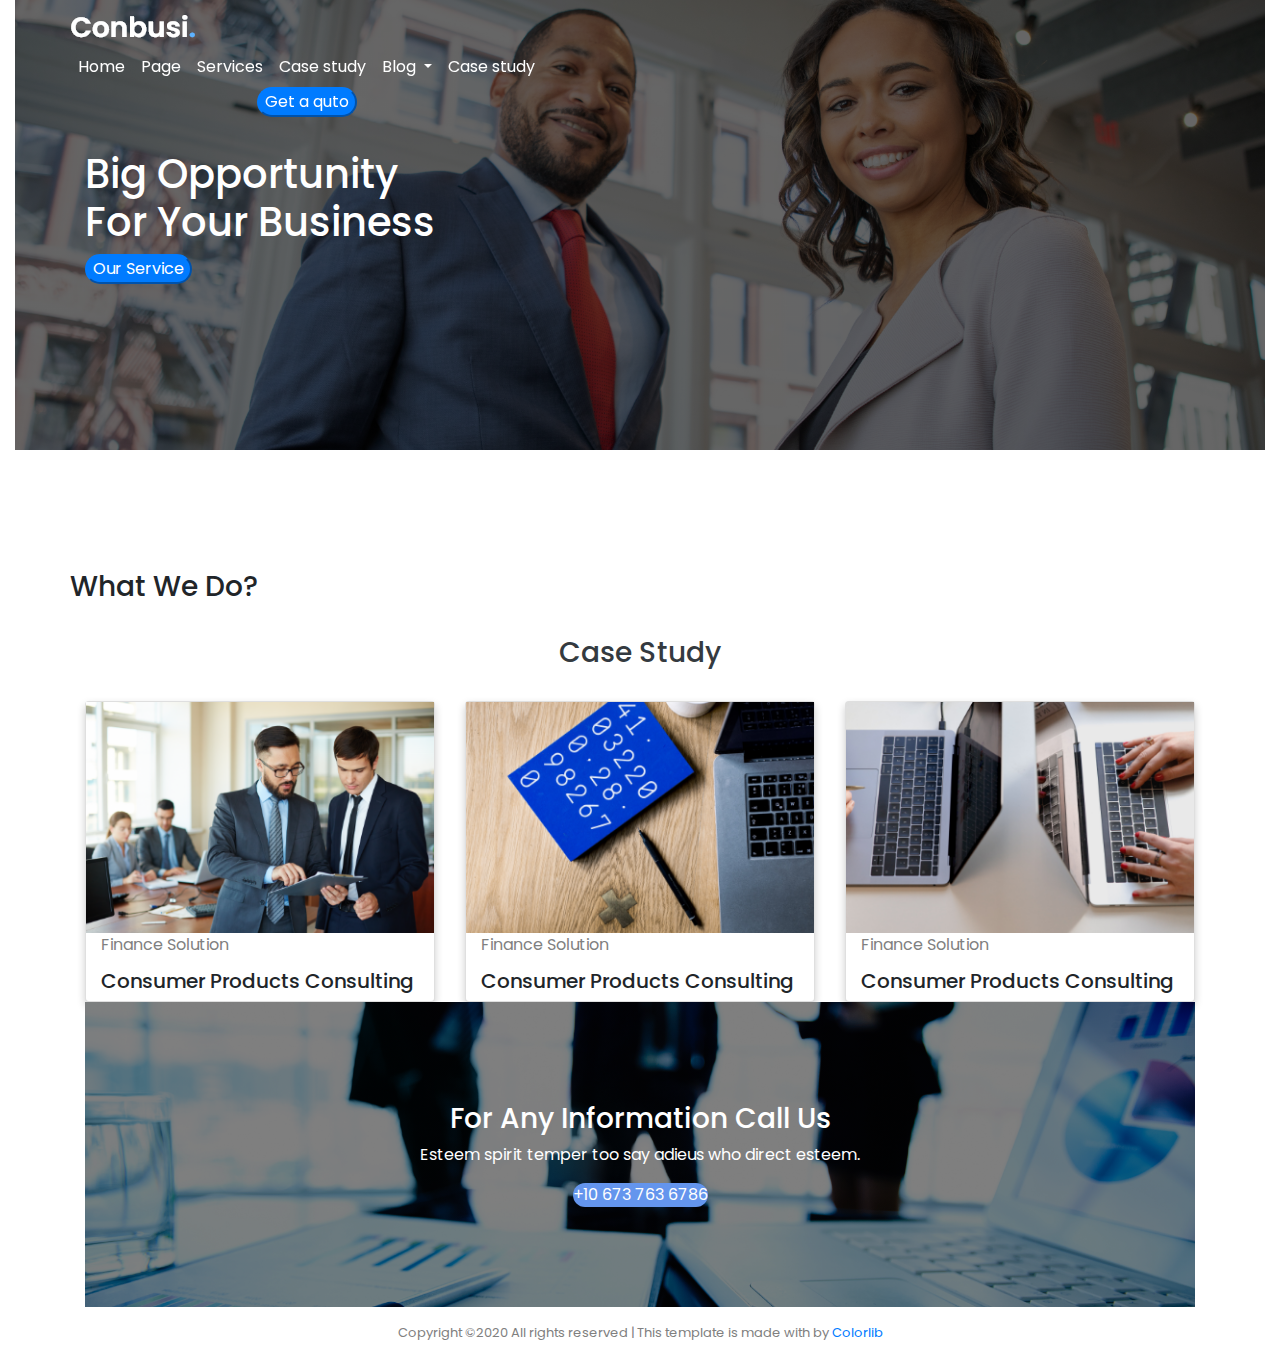
<file: HTML Templatet 2/index.html>
<!doctype html>
<html lang="en">

<head>
  <!-- Required meta tags -->
  <meta charset="utf-8">
  <meta name="viewport" content="width=device-width, initial-scale=1, shrink-to-fit=no">

  <!-- Bootstrap CSS -->
  <link rel="stylesheet" href="https://maxcdn.bootstrapcdn.com/bootstrap/4.4.1/css/bootstrap.min.css">
  <!-- google fonts -->
  <link href="https://fonts.googleapis.com/css?family=Poppins&display=swap" rel="stylesheet">
  <!-- style CSS -->
  <link rel="stylesheet" href="style.css">

  <title> Conbusi. </title>
</head>

<body>
  <!-- navbar start-->
  <nav class="navbar navbar-expand-lg  fixed-top ">
    <div class="container">
      <div class="row">
        <div class="navbar-inside">
          <img src="img/logo.png" alt="img ">
          <div class="text-center ">
            <ul class="navbar-nav ">
              <li> <a class="nav-link" href="#">Home</a> </li>
              <li><a class="nav-link" href="#">Page</a></li>
              <li><a class="nav-link" href="#">Services</a></li>
              <li><a class="nav-link" href="#">Case study</a></li>
              <li class="nav-item dropdown">
                <a class="nav-link dropdown-toggle" href="#" id="navbarDropdown" role="button"
                  data-toggle="dropdown">Blog </a>
                <div class="dropdown-menu" aria-labelledby="navbarDropdown">
                  <a class="dropdown-item" href="#">Blog</a>
                  <a class="dropdown-item" href="#">Blog 1 </a>
                  <a class="dropdown-item" href="#">Blog 2</a>
                </div>
              </li>
              <li><a class="nav-link" href="#">Case study</a></li>
            </ul>
            <button type="button" class="navbar-btn btn-primary">Get a quto</button>
          </div>
        </div>
      </div>
    </div>
  </nav>

  <!-- navbar End-->

  <!-- icon card start-->




  <!-- icon card end-->

  <!-- Banner Start-->

  <div class="banner">
    <div class="container-fluid">
      <div class="row">
        <div class="col-md-12 col-sm-12 col-xs-12">
          <div class="banner-image">
            <div class="row">
              <div class="container text-left">
                <h1>Big Opportunity <br>For Your Business</h1>
                <button type="button" class=" banner-btn btn-primary">Our Service</button>
              </div>
            </div>
          </div>
        </div>
      </div>
    </div>
    <!-- Banner End-->

    <!-- First banner start -->
    <div class="container-fluid">
      <div class="row">
        <div class="col-sm-4"></div>
        <div class="col-sm-8"></div>
      </div>
    </div>
    <!-- First banner End-->
    <br><br>
    <br>
    <br>
    <br>

    <!-- card icon start -->
    <div class="container">
      <div class="row">
        <h3>What We Do?</h3>
        <div class="col-sm-4"></div>
        <div class="col-sm-4"></div>
        <div class="col-sm-4"></div>
      </div>
    </div>

    <!-- card icon End-->

    <!-- About Service start -->
    <div class="container">
      <div class="row">
        <div class="col-sm-4"></div>
        <div class="col-sm-8"></div>
      </div>
    </div>
    <!-- About Service End-->

    <br>
    <div class="container">
      <h3 class="text-center text-dark">Case Study</h3>
      <br />
      <div class="row">
        <div class="col-sm-4">
          <div class="card">
            <img src="img/case/1.png" alt="Jane">
            <div class="container">
              <p class="card-title">Finance Solution</p>
              <h5>Consumer Products Consulting</h5>
            </div>
          </div>
        </div>
        <div class="col-sm-4">
          <div class="card">
            <img src="img/case/2.png" alt="Jane">
            <div class="container">
              <p class="card-title">Finance Solution</p>
              <h5>Consumer Products Consulting</h5>
            </div>
          </div>
        </div>
        <div class="col-sm-4">
          <div class="card">
            <img src="img/case/3.png" alt="Jane">
            <div class="container">
              <p class="card-title">Finance Solution</p>
              <h5>Consumer Products Consulting</h5>
            </div>
          </div>
        </div>
      </div>




      <!-- info-banner start -->
      <div class="container-fluid info-banner text-center">
        <h3 class="margin">For Any Information Call Us</h3>
        <p>Esteem spirit temper too say adieus who direct esteem.</p>
        <a href="#" class="info-btn">+10 673 763 6786</a>
      </div>

      <!-- info-banner end -->
      
      <!-- Footer up start -->

      <!-- Footer up end -->

      <!-- Footer down start -->
      <div class="container p-3">
        <div class="text-center footer-text">
          Copyright ©2020 All rights reserved | This template is made with<i class="fa fa-heart pulse"></i> by <a
            href="https://colorlib.com">Colorlib</a>
        </div>
      </div>
      <!-- Footer down end -->
    </div>
</body>

</html>
</file>
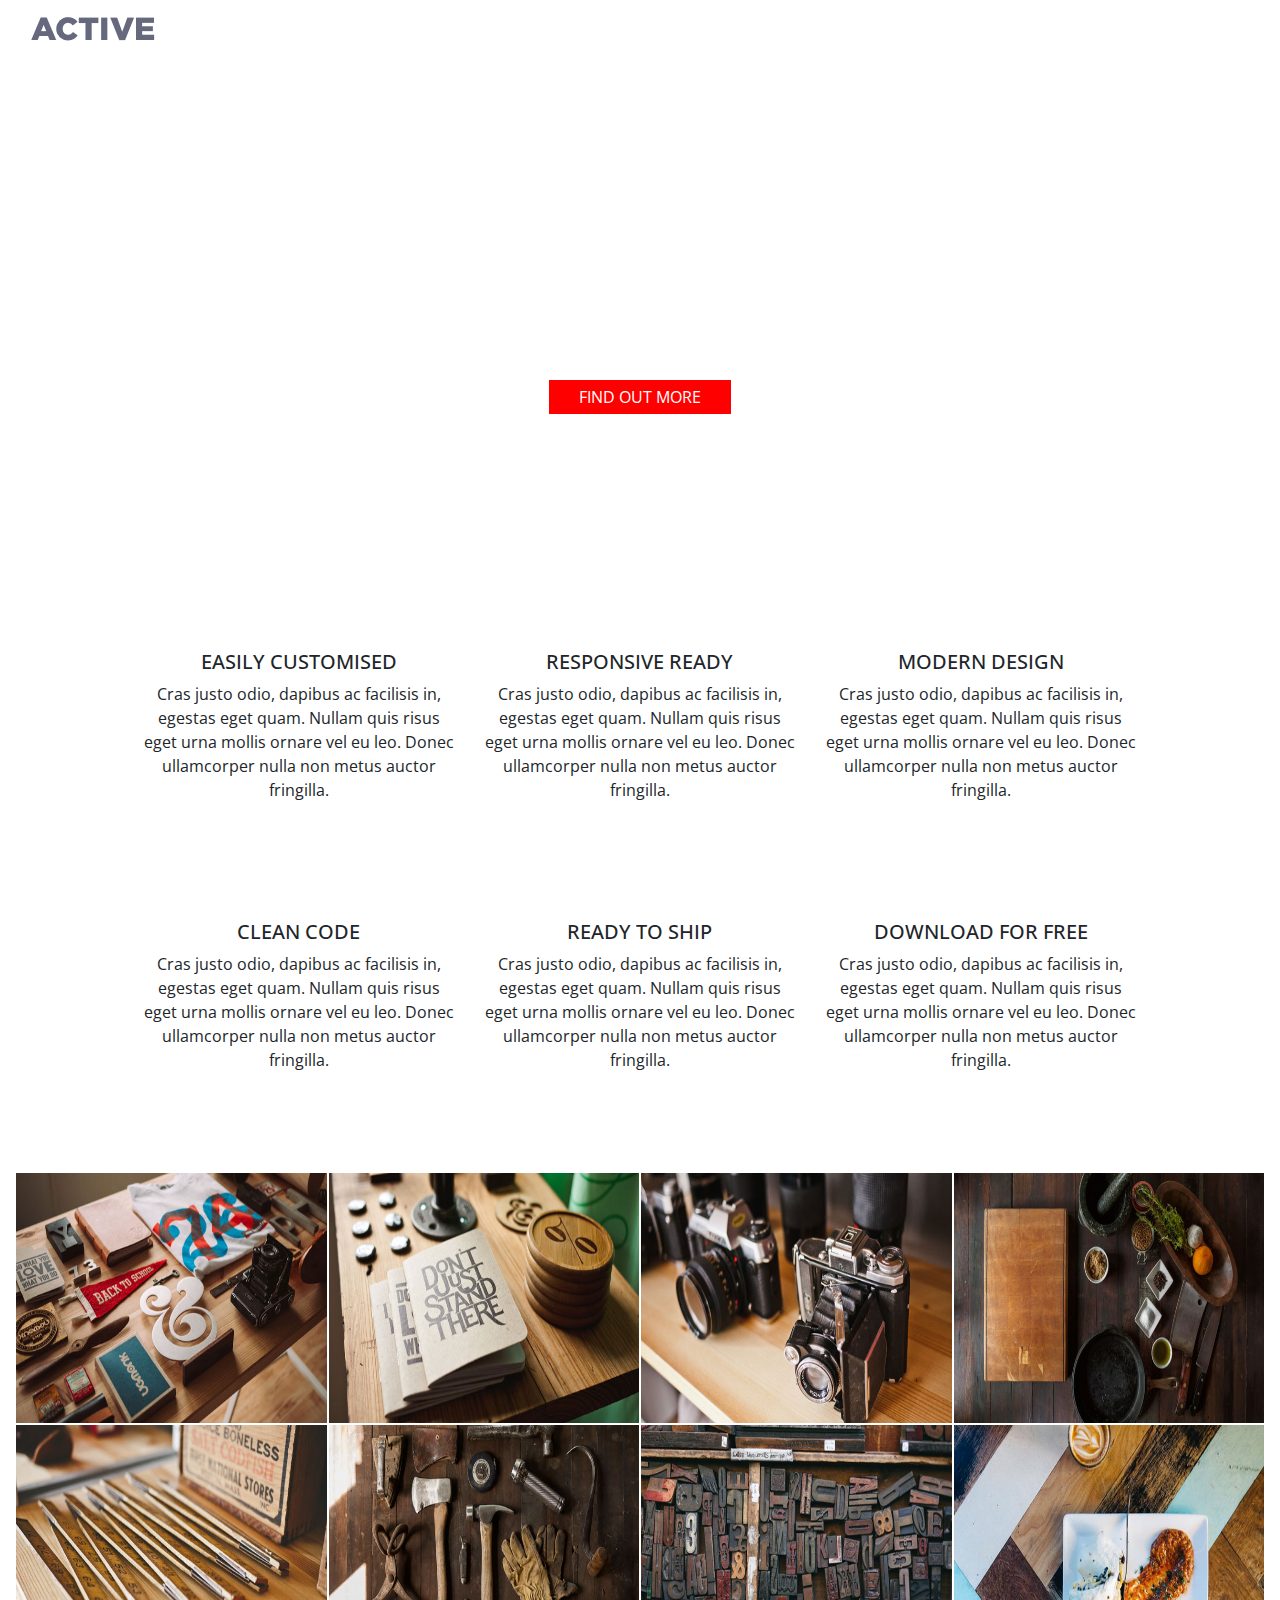
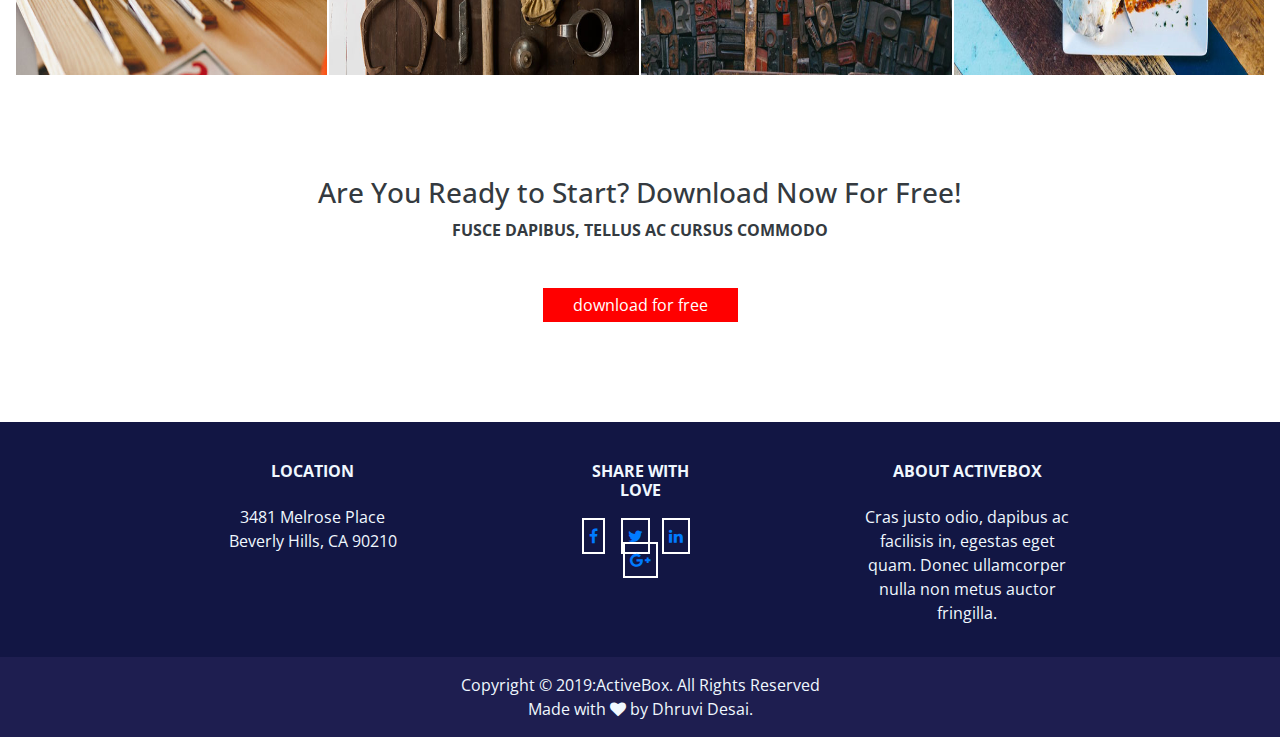
<file: ActiveBox/activebox.html>
<!DOCTYPE html>
<html>

<head>
  <!-- Required meta tags -->
  <meta charset="utf-8">
  <meta name="viewport" content="width=device-width, initial-scale=1,
            shrink-to-fit=no">
  <!-- Bootstrap CSS -->
  <link rel="stylesheet" href="https://maxcdn.bootstrapcdn.com/bootstrap/4.4.1/css/bootstrap.min.css">
  <link rel="stylesheet" href="https://cdnjs.cloudflare.com/ajax/libs/font-awesome/4.7.0/css/font-awesome.min.css">
  <!-- google Fonts  -->
  <link href="https://fonts.googleapis.com/css?family=Open+Sans&display=swap" rel="stylesheet">
  <!-- style CSS -->
  <link rel="stylesheet" href="css/style.css">
  <title>ActiveBox</title>
</head>

<body>
  <header>
    <!-- navbar start-->
    <div class="container">
      <div class="row">
        <div class=" col-lg-12 col-md-6 fixed-top">
          <nav class="navbar navbar-expand-sm navbar-dark ">
            <a class="navbar-logo" href="#">
              <img src="images\logo.png" alt="logo">
            </a>
            <ul class="navbar-nav ml-auto">
              <li class="nav-item ">
                <a class="nav-link" href="#">FEATURES</a>
              </li>
              <li class="nav-item">
                <a class="nav-link" href="#">WORKS</a>
              </li>
              <li class="nav-item">
                <a class="nav-link" href="#">OUR TEAM</a>
              </li>
              <li class="nav-item">
                <a class="nav-link" href="#">TESTIMONIALS</a>
              </li>
              <li class="nav-item">
                <a class="nav-link" href="#">DOWNLOAD</a>
              </li>
            </ul>
          </nav>
        </div>
      </div>
    </div>
  </header>
  <!-- navbar En-->
  <!-- Banner Start-->
  <banner>
    <div class="banner">
      <div class="container-fluid">
        <div class="row">
          <div class="col-md-12 col-sm-12 col-xs-12">
            <div class="banner-image">
              <div class="row">
                <div class="container text-center">
                  <h1>YOUR FAVORITE ONE PAGE<br> MULTI PURPOSE TEMPLATE</h1>
                  <p class="lead">Lorem ipsum dolor sit amet, consectetur adipiscing elit.
                    Praesent commodo cursus magna vel scelerisque nisl consectetur et.</p>
                  <button type="button" class=" banner-btn">FIND OUT MORE</button>
                </div>
              </div>
            </div>
          </div>
        </div>
      </div>
    </div>
  </banner>
  <!-- Banner End-->
  <!--- main contain start -->
  <div class="container">
    <div class="main_content">
      <div class="row">
        <div class="col-sm-4">
          <div class="main-content-text">
            <h5>EASILY CUSTOMISED</h5>
            <p>Cras justo odio, dapibus ac facilisis in, egestas eget quam.
              Nullam quis risus eget urna mollis ornare vel eu leo.
              Donec ullamcorper nulla non metus auctor fringilla.
            </p>
          </div>
        </div>
        <div class="col-sm-4">
          <div class="main-content-text">
            <h5>RESPONSIVE READY</h5>
            <p>Cras justo odio, dapibus ac facilisis in, egestas eget quam.
              Nullam quis risus eget urna mollis ornare vel eu leo.
              Donec ullamcorper nulla non metus auctor fringilla.
            </p>
          </div>
        </div>
        <div class="col-sm-4">
          <div class="main-content-text">
            <h5>MODERN DESIGN</h5>
            <p>Cras justo odio, dapibus ac facilisis in, egestas eget quam.
              Nullam quis risus eget urna mollis ornare vel eu leo.
              Donec ullamcorper nulla non metus auctor fringilla.
            </p>
          </div>
        </div>
      </div>
      <div class="row pt-2 ">
        <div class="col-sm-4">
          <div class="main-content-text1">
          <h5>CLEAN CODE</h5>
          <p>Cras justo odio, dapibus ac facilisis in, egestas eget quam.
            Nullam quis risus eget urna mollis ornare vel eu leo.
            Donec ullamcorper nulla non metus auctor fringilla.
          </p>
          </div>
        </div>
        <div class="col-sm-4">
          <div class="main-content-text1">
          <h5>READY TO SHIP</h5>
          <p>Cras justo odio, dapibus ac facilisis in, egestas eget quam.
            Nullam quis risus eget urna mollis ornare vel eu leo.
            Donec ullamcorper nulla non metus auctor fringilla.
          </p>
          </div>
        </div>
        <div class="col-sm-4">
          <div class="main-content-text1">
          <h5>DOWNLOAD FOR FREE</h5>
          <p>Cras justo odio, dapibus ac facilisis in, egestas eget quam.
            Nullam quis risus eget urna mollis ornare vel eu leo.
            Donec ullamcorper nulla non metus auctor fringilla.
          </p>
          </div>
        </div>
      </div>
    </div>
  </div>
  <!-- main containt end -->
  <!-- image start -->
  <div class="image-section">
    <div class="container-fluid">
      <div class="row">
        <div class="col-md-12 col-sm-12 col-xs-12">
          <div class="column">
            <img src="images/work-1.jpg" alt="images1">
          </div>
          <div class="column">
            <img src="images/work-2.jpg" alt="images2">
          </div>
          <div class="column">
            <img src="images/work-3.jpg" alt="images3">
          </div>
          <div class="column">
            <img src="images/work-4.jpg" alt="images4">
          </div>
          <div class="column">
            <img src="images/work-5.jpg" alt="images5">
          </div>
          <div class="column">
            <img src="images/work-6.jpg" alt="images6">
          </div>
          <div class="column">
            <img src="images/work-7.jpg" alt="images7">
          </div>
          <div class="column">
            <img src="images/work-8.jpg" alt="images8">
          </div>
        </div>
      </div>
    </div>
  </div>
  <!--------------image End--------------------->
  <!--------------About start--------------------->
  <div class="about">
    <div class="container-fluid">
      <div class="row">
        <div class="col-md-12 col-sm-12 col-xs-12">
          <div class="abouttext">
            <h3 class="text-center text-dark">Are You Ready to Start? Download Now For Free!</h3>
            <div class="container , text-center">
              <p class="font-weight-bold text-dark">
                FUSCE DAPIBUS, TELLUS AC CURSUS COMMODO
              </p>
              <button type="button" class=" aboutbtn">download for free</button>
            </div>
          </div>
        </div>
      </div>
    </div>
  </div>
  <!--------------About End--------------------->
  <!------------ Footer top start------------->
  <footer>
    <div class="pt-4 fbg1" id="contact">
      <div class="container">
        <div class="row mt-3 pb-3">
          <div class="col-md-3 col-lg-3 mx-auto text-center ">
            <h6 class="mb-4 font-weight-bold text-center">LOCATION</h6>
            <p>3481 Melrose Place<br>
              Beverly Hills, CA 90210</p>
          </div>
          <div class="col-md-4 col-lg-2 mx-auto text-center">
            <h6 class="mb-4 font-weight-bold text-center">SHARE
              WITH LOVE</h6>
            <p>
              <a href="https://www.facebook.com/" class="facbook"><i class="fa fa-facebook"></i></a> &nbsp;&nbsp;
              <a href="https://twitter.com/" class="twitter" ><i class="fa fa-twitter"></i></a>&nbsp;&nbsp;
              <a href="https://www.linkedin.com/" class="linkedin"><i class="fa fa-linkedin"></i></a>&nbsp;&nbsp;
              <a href="https://accounts.google.com/" class="google"><i class="fa fa-google-plus"></i></a>
            </p>
          </div>
          <div class="col-md-4 col-lg-3 mx-auto text-center">
            <h6 class="mb-4 font-weight-bold text-center">ABOUT
              ACTIVEBOX</h6>
            <p>
              Cras justo odio, dapibus ac facilisis in, egestas
              eget quam. Donec ullamcorper nulla non metus
              auctor fringilla.</p>
          </div>
        </div>
      </div>
      <!-- Footer top end-->
      <!-- Footer bottom start-->
      <div class="container-fulid fbg p-3">
        <div class="text-center">
          Copyright © 2019:ActiveBox. All Rights Reserved
          <br> Made with <i class="fa fa-heart pulse"></i> by Dhruvi
          Desai.
        </div>
      </div>
    </div>
  </footer>
  <!-- Footer bottom end-->
</body>

</html>
</file>
<file: HTML Templatet 2/style.css>
body {
  font-family: 'Poppins', sans-serif;
  margin: 0;
}

.container-fluid {
  position: relative;
  text-align: center;
  color: white;
}

h1{padding-top: 150px;
}

.banner-image {
  background-image:linear-gradient(to bottom, rgba(0,0,0,0.6) 0%,rgba(0,0,0,0.6) 100%),  url('img/case/banner_2.png');
  height: 450px;
  background-position: center center;
  background-repeat: no-repeat;
  background-size: cover;
  position: relative;
  top: 0px;
  z-index: -1;
}
.banner-btn, .navbar-btn{
  border-radius: 30px;
}

.nav-link{
  color: white;
}

.centered {
  position: absolute;
  top: 50%;
  left: 50%;
  transform: translate(-50%, -50%);
}

/* case study start */
.card {
  box-shadow: 0 4px 8px 0 rgba(0, 0, 0, 0.2);
  width: 100%;
}

.card-title {
  color: grey;
}
/* case study end */

/* footer start */
.footer-text {
  color: grey;
  font-size: 13px;
}
/* footer end */
/* case study start */
/* case study start */
/* case study start */
h3{
  text-align: center;
}

.info-banner  { 
  background-image: linear-gradient(rgba(0, 0, 0, 0.5), rgba(0, 0, 0, 0.5)), url("img/banner/info_banner.png");
  color: #ffffff;
  background-position: center;
  background-repeat: no-repeat;
  background-size: cover;
  padding: 100px;
  margin: auto;
  
}
.info-btn{
  background-color: cornflowerblue;
  color: #ffffff;
  border-radius: 30px;
  display: inline-block;
}
</file>
<file: ActiveBox/css/style.css>
body {
font-family: 'Open Sans', sans-serif;
  }
.container{
  width: 80%;
  height: auto;
}
.main_content{
  text-align: center;
}

/*.navbar{
  border-bottom: 0.1px solid gray;
}*/
  
.banner-image {
  background-image:url("C:\\Users\\DESAI\\Desktop\\dd\\Peaas_work\\Html_demo\\ActiveBox\\images\\banner.jpg");
  height: 550px;
  background-position: center center;
  background-repeat: no-repeat;
  background-size: cover;
  position: relative;
  top: 0px;
  z-index: -1;
}

h1{padding-top: 150px;
}
.nav-link{
  color: white;
}
.container-fluid {
  position: relative;
  text-align: center;
  color: white;
}
.column {
  float: left;
  width: 25%;
  padding: 1px;
  padding-left: 1px;
  margin: auto;
}
.abouttext{
  margin:100px;
}


.facbook,.google,.linkedin,.twitter{
  border: 2px solid white;
  padding: 5px;
}
.main-content-text{
  margin-top: 100px;
  margin-bottom: 80px;

}
.main-content-text1{
  margin-bottom: 100px;
  margin-top: 30px;

}
.image-section .column img {
  width: 100%;
  height: 250px;
  max-width: -webkit-fill-available;
}
.banner-btn{
  margin-bottom: 20px;
}
.banner-btn{
  background-color:red ;
  color: white;
  border: none;
  margin-top: 5%;
  padding: 5px 30px 5px 30px;
}

.aboutbtn{
  background-color:red ;
  color: white;
  border: none;
  margin-top:30px;
  padding: 5px 30px 5px 30px;
}

.whitespace{
  margin: 100px;
  }


.fbg{
  background-color:rgb(30, 30, 80);
background-attachment: fixed;
color: aliceblue;

}
.fbg1{
background-color: rgb(18, 22, 68);
background-attachment: fixed;
color: aliceblue;
}
</file>
